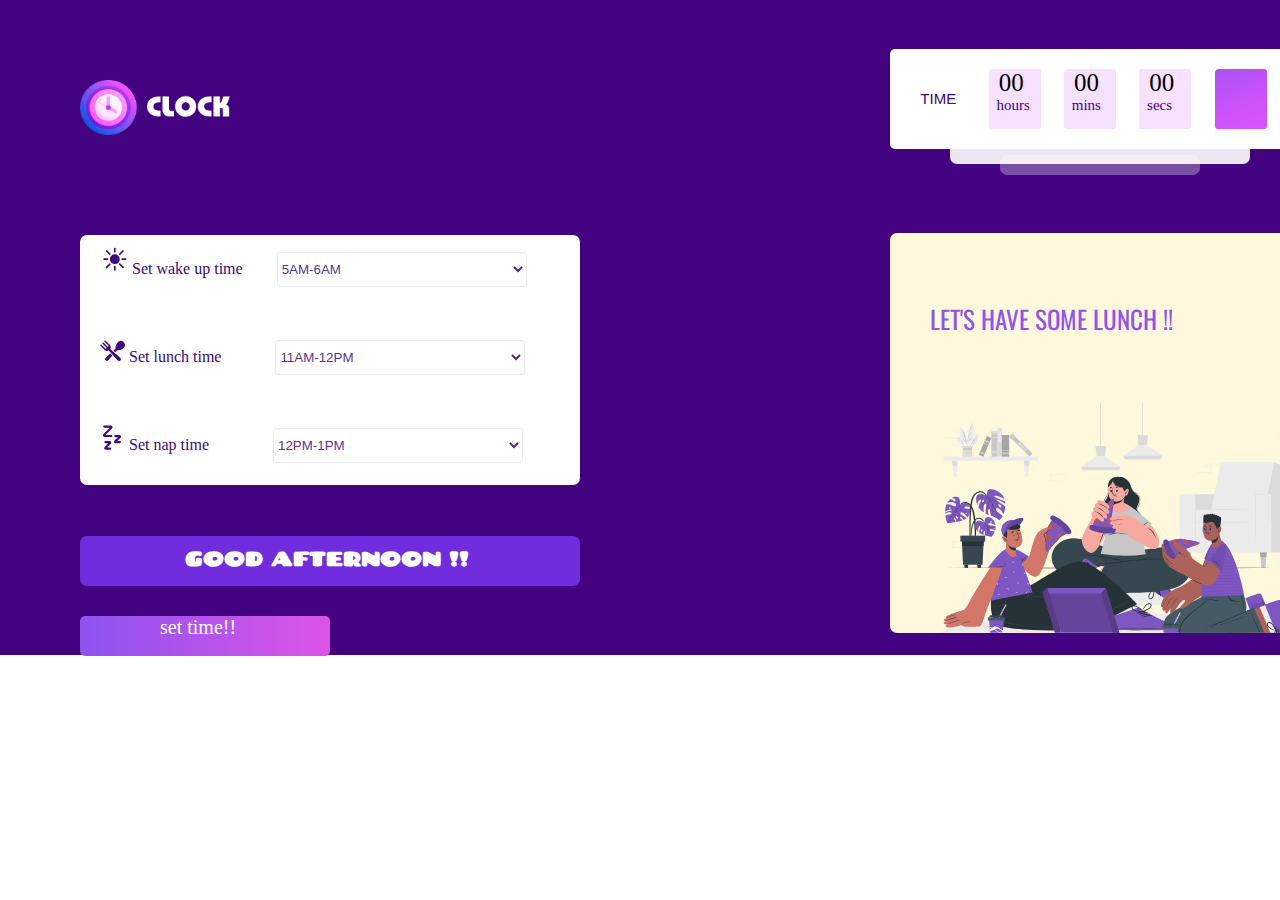
<file: index.html>
<!DOCTYPE html>

<html>
    <head>
        <meta charset="utf-8">
        <meta http-equiv="X-UA-Compatible" content="IE=edge">
        <title></title>
        <meta name="description" content="">
        <meta name="viewport" content="width=device-width, initial-scale=1">

        
        <link rel="preconnect" href="https://fonts.googleapis.com">
        <link rel="preconnect" href="https://fonts.gstatic.com" crossorigin>
        <link href="https://fonts.googleapis.com/css2?family=Chango&family=Krona+One&display=swap" rel="stylesheet">

        <link rel="preconnect" href="https://fonts.googleapis.com">
<link rel="preconnect" href="https://fonts.gstatic.com" crossorigin>
<link href="https://fonts.googleapis.com/css2?family=Chango&family=Krona+One&family=Oswald:wght@500&display=swap" rel="stylesheet">


<link rel="stylesheet" href="./third.css">
<link href="https://cdn.jsdelivr.net/npm/bootstrap@5.1.3/dist/css/bootstrap.min.css" rel="stylesheet" integrity="sha384-1BmE4kWBq78iYhFldvKuhfTAU6auU8tT94WrHftjDbrCEXSU1oBoqyl2QvZ6jIW3" crossorigin="anonymous">
      
    
    </head>
    <body class="margin">
        
        <div class="BACKGROUND">

            <div class="clock">
                <img src="./clock_logo.png" alt="" class="clock-size">
            </div>

            <div class="first-box">
                
                <div class="time1"><p class="timming">TIME</p></div>
                <div class="time2">
                    <span id="hours">00</span>
                    <p class="ts">hours</p>
                </div>

                <div class="time3">
                    <span id="minutes">00</span>
                    <p class="ts">mins</p>
                </div>

                <div class="time4">
                    <span id="seconds">00</span>
                    <p class="ts">secs</p>
                </div>
                <div id="time5">
                    <span id="upto"></span>
                </div>
                

            </div>

            <div class="shadow">

            </div>

            <div class="shadow1">

            </div>


            <div class="second-main"> 

            <div class="second-box">

            
            <div class="wakemain">
                
            <img  src ="wake_up.svg" class="wake_up">
            <label for ="wake" class="wake_up_time" >Set wake up time </label>
            <select name="wake" id="wake" class="wake">
                <option value="a">  5AM-6AM  </option>
                <option value="b">6AM-7AM</option>
                <option value="c">7AM-8AM</option>
                <option value="d">8AM-9AM</option>
                <option value="e">9M-10AM</option>
                <option value="f">10AM-11AM</option>
                <option value="12">10PM-11PM</option>
                
            </select>

            <div class="part1">
            <img  src ="lunch_time.svg" class="lunch_time">
            <label for="lunc" class="lun">Set lunch time</label>
            <select name="lunc" id="lunc" class="lunc">
                <option value="i">11AM-12PM</option>
                <option value="j">12PM-1PM</option>
                <option value="k">1PM-2PM</option>
                <option value="l">2PM-3PM</option>
                <option value="M">3PM-4PM</option>
                

                
            
            </select>
            </div>
            

            <div class="part2">
                <img  src ="nap_time.svg" class="nap_time">
                <label for="nap" class="nap">Set nap time</label>
                <select name="nap" id="nap" class="napt">
                <option value="N">12PM-1PM</option>                      <option value="i">1</option>
                <option value="P">1PM-2PM</option>
                <option value="Q">2PM-3PM</option>
                <option value="R">3PM-4PM</option>
                <option value="S">4PM-5PM</option>


                
                </select>
                </div>

            </div>



            
            
                
            <div class="third-box">
               
                
            </div>
            

            <div class="mini">
            
                <h5 class="good">GOOD AFTERNOON !!</h5>
            </div>

            <div class="miniest" onclick="setTime()">

                <p class="party" >set time!!</p>

            </div>
            
            </div>

            <div class="letshave">
                <p class="lets">LET'S HAVE SOME LUNCH !!</p>
            

            </div>

        </div>
        
       
    </body>

    <script src="./index.js"></script>
</html>
</file>
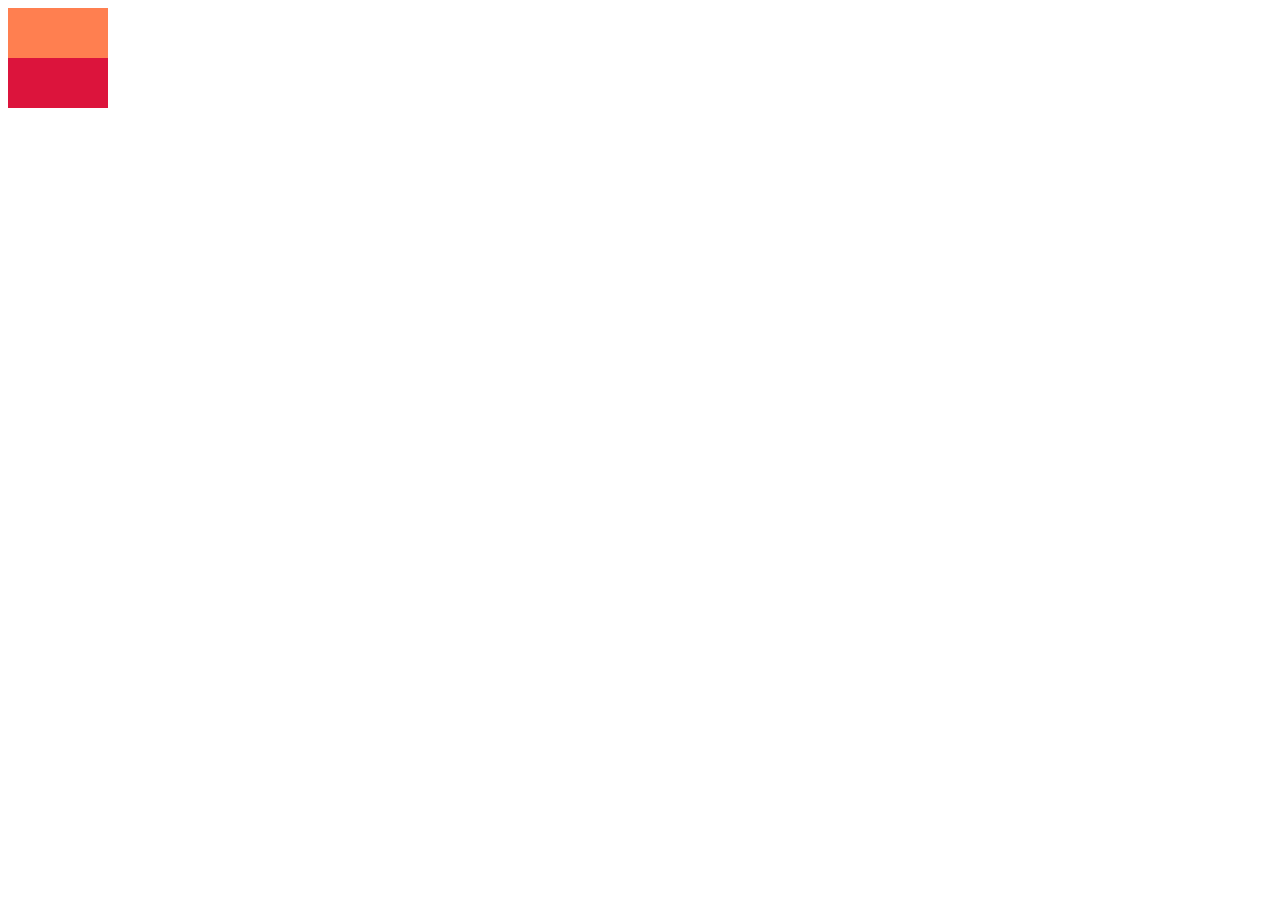
<file: cl.html>
<!DOCTYPE html>

<html>
    <head>
        <meta charset="utf-8">
        <meta http-equiv="X-UA-Compatible" content="IE=edge">
        <title></title>
        <meta name="description" content="">
        <meta name="viewport" content="width=device-width, initial-scale=1">
        <link rel="stylesheet" href="./cl.css">
    </head>
    <body>
      <div class="F_main">
          <div>

          </div>
          <div>

          </div>

          <div>

          </div>

      </div>

      <div class="S_main">
          <div>

          </div>

          <div>

          </div>
          <div>

          </div>

      </div>
        
        <script src="" async defer></script>
    </body>
</html>
</file>
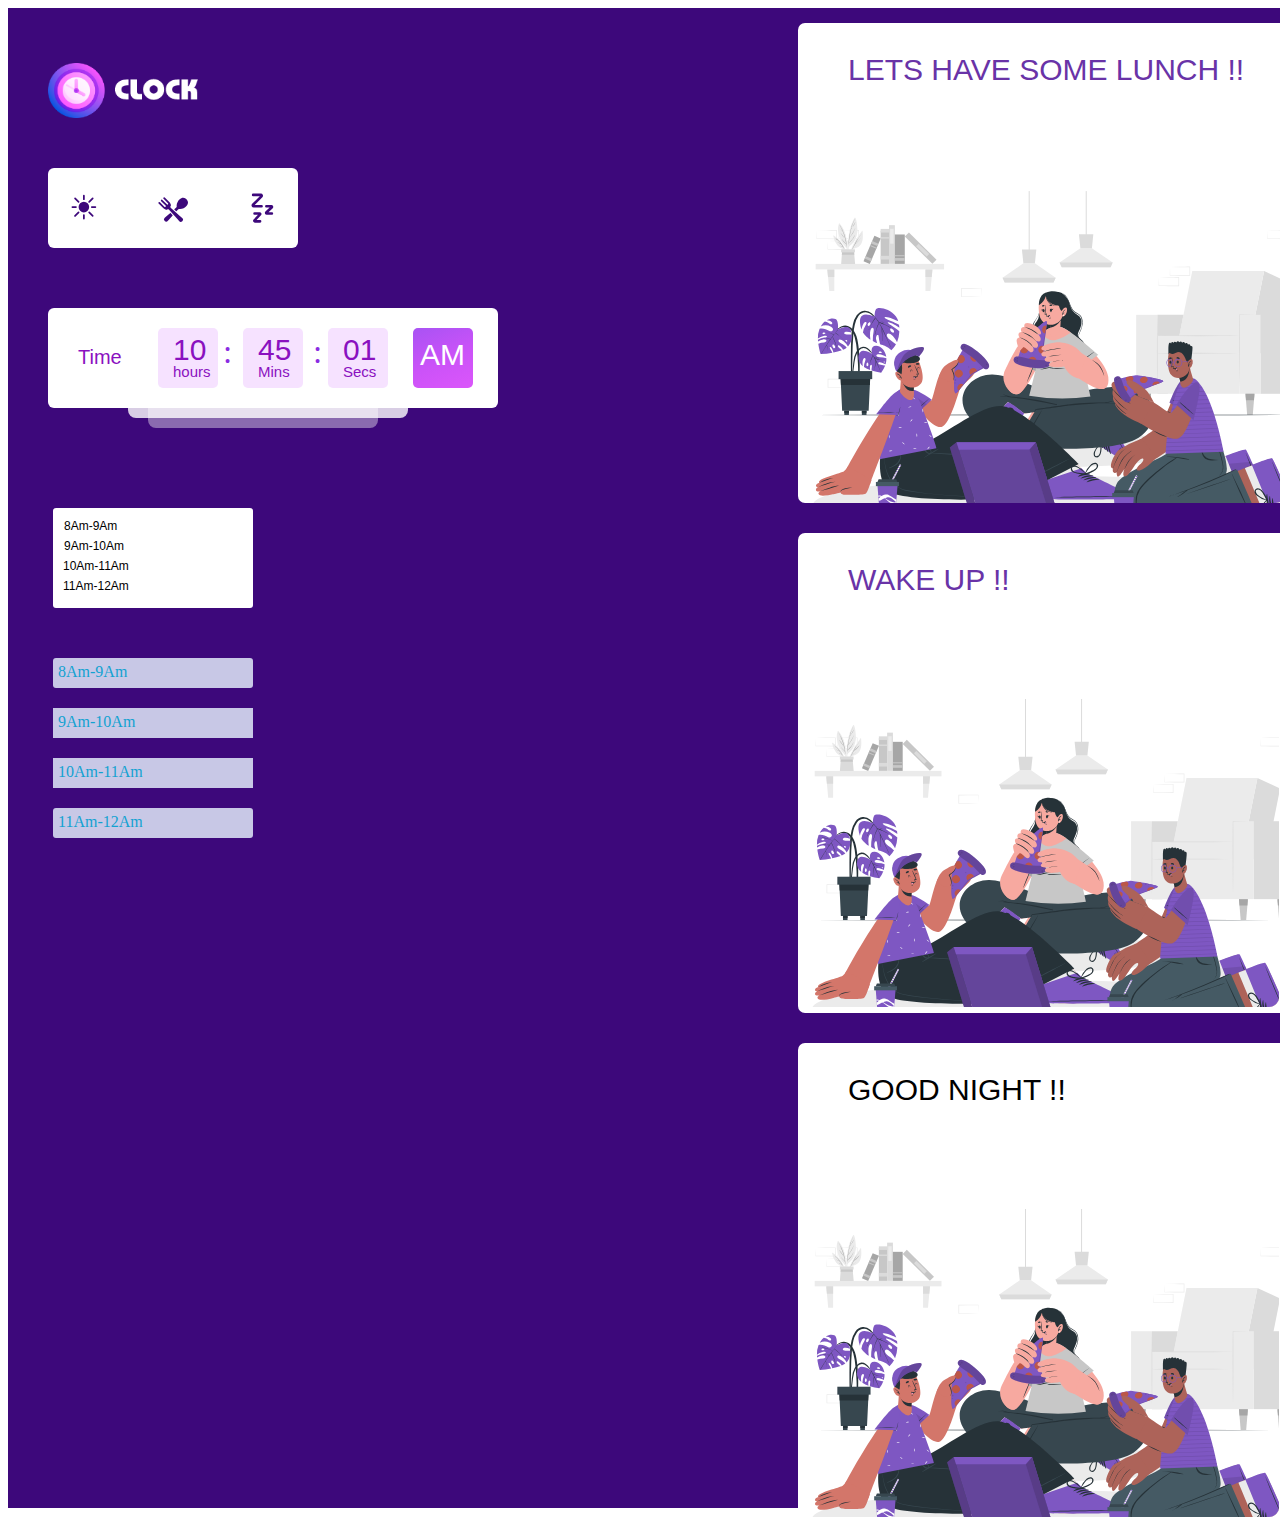
<file: kolk.html>
<!DOCTYPE html>

<html>
    <head>
        <meta charset="utf-8">
        <meta http-equiv="X-UA-Compatible" content="IE=edge">
        
        <meta name="description" content="">
        <meta name="viewport" content="width=device-width, initial-scale=1">
     
        <title></title>
        <link rel="stylesheet" href="./kolk.css">
    </head>
    <body>
        <div class="bigbox">
      <div class="F_main">
          <div class="clock">
              <img src="./clock_logo.png" alt="clock" class="clock_adj">

          </div >

          <div class="icons">
              <img src="./wake_up.svg" alt="" class="wake_up">
              <img src="./lunch_time.svg" alt="" class="lunch_time">
              <img src="./nap_time.svg" alt="" class="nap_time">
          </div>

            <div class="time_layout3">


            </div>
            <div class="time_layout2">


            </div>
        
            <div class="time_layout1">
                <div class="time"> <p class="time_adj">Time</p> </div>
                <div class="hour">
                    <p class="num">10</p>
                    <p class="ts">hours</p>
                </div>
                <div class="sign1">
                    <p class="sign">:</p>
                </div>
                <div class="min">
                    <p class="num">45</p>
                    <p class="ts">Mins</p>
                </div>
                <div class="sign2">
                    <p class="sign">:</p>
                </div>
                
                <div class="sec">
                    <p class="num">01</p>
                    <p class="ts">Secs</p>
                </div>
                <div class="am"> <p class="am_adj">AM</p> </div>

                <div class="black_time">
                    <div class="black_time1"><p class="time_adjust">8Am-9Am</p></div>
                    <div class="black_time2"><p class="time_adjust">9Am-10Am</p></div>
                    <div class="black_time3"><p class="time_adjust">10Am-11Am</p></div>
                    <div class="black_time4"><p class="time_adjust">11Am-12Am</p></div>

                </div>

                <div class="colour_time1">  <p class="time_adjust_last">8Am-9Am</p>  </div>
                <div class="colour_time2">  <p class="time_adjust_last">9Am-10Am</p> </div>
                <div class="colour_time3">  <p class="time_adjust_last">10Am-11Am</p> </div>
                <div class="colour_time4">  <p class="time_adjust_last">11Am-12Am</p> </div>


                
                
            </div>

      </div>

      <div class="S_main">
          <div class="pic1">
              <img src="./lunch_image.svg" alt="" class="pic1_adj">
              <p class="pic1_text">LETS HAVE SOME LUNCH !!</p>

          </div>

          <div class="pic2">
              <img src="./lunch_image.svg" alt="" class="pic2_adj">
              <p class="pic2_text">WAKE UP !!</p>

          </div>
          <div class="pic3">
              <img src="./lunch_image.svg" alt="" class="pic3_adj">
              <p class="pic3_text">GOOD NIGHT !!</p>

          </div>

      </div>
    </div>
        
        <script src="" async defer></script>
    </body>
</html>
</file>
<file: third.css>
.margin
{
    margin-top: 0px;
    margin-left: 0px;
    margin-bottom: 0px;
}

.BACKGROUND
{
    width: 1368px;
    height: 655px;
    background-color:  rgb(67, 2, 128); 
   
}



.clock-heading
{
    color: white;
    font-family:  Impact, Haettenschweiler, 'Arial Narrow Bold', sans-serif;
    font-size: 40PX;
    margin-left: 150px;
    margin-top: -58px;

}

.clock-size
{
    width: 150px;
    height: 55px;
    margin-top: 80px;
    margin-left: 80px;

}

.first-box
{
    width: 400px;
    height: 100px;
    background-color:#FFFFFF; 
    opacity: 3;
    margin-top: -90px ;
    margin-left: 890px;
    border-radius: 5px;
    justify-content: space-evenly;
    display: flex;


}

.shadow
{
    width: 300px;
    height:30px;
    margin-top: -15px;
    margin-left: 950px;
    background-color:#FFFFFF;
    display:flex;
    opacity: 0.9;
    border-radius: 7px;
}

.shadow1{
    width: 200px;
    height:20px;
    margin-top: -9px;
    margin-left: 1000px;
    background-color:#FFFFFF;
    opacity: 0.3;
    display:flex;
    opacity: 0.3;
    border-radius: 7px;

}
.time1
{
 width: 52px;
 height: 60px;
 background-color:#FFFFFF;
 margin-top: 20px;
 border-radius: 3px;
 

}

.num
{   margin-left: 2px;
    color: #8A11BF;
    position:relative;
    left:20%;
    font-size: 20px;

}

.ts
{
    color:#3D087B;
    position:relative;
    left:15%;
}

.num
{
    font-size: 20px;
    color: rgb(67, 2, 128);
    margin-bottom: 0px;
    margin-top: 0px;
}
.ts
{
    margin-top: 0px;
    font-size: 15px;
    color:rgb(67, 2, 128);
}

.upto
{
    font-size: 25px;
    position:relative;
    left:15%;
    top:15%;
    color:#FFFFFF ;
}
.timming
{
    font-size: 15px;
    color: rgb(67, 2, 128);
    font-family:Verdana, Geneva, Tahoma, sans-serif;
    margin-top: 21px;
    margin-left:7px ;
    
}
.time2
{
 width: 52px;
 height: 60px;
 background-image: url(./timeline.svg);
 margin-top: 20px;
 border-radius: 3px;

}

#hours
{
    margin-left: 10px;
    font-size: 25px;
}


.time3
{
 width: 52px;
 height: 60px;
 background-image: url(./timeline.svg);
 margin-top: 20px;
 border-radius: 3px;

}

#minutes
{
    margin-left: 10px;
    font-size: 25px;
}

.time4
{
 width: 52px;
 height: 60px;
background-image: url(./timeline.svg);
 margin-top: 20px;
 border-radius: 3px;

}

#seconds
{
    margin-left: 10px;
    font-size: 25px;
}


#time5
{
 width: 52px;
 height: 60px;
 background-image: url(./AM_svg.svg);
 margin-top: 20px;
 border-radius: 3px;

}

#upto{

    margin-left: 7px;
 
    font-size: 25px;
    color:white;

}

.second-main
{
    display: flex;
    
}

.second-box
{
    width: 500px;
    height: 250px;
    background-color: #FFFFFF;
    margin-left: 80px;
    margin-top: 60px;
    border-radius: 7px;
    
}


.third-box
{
    width: 400px;
    height: 400px;
    margin-top: -230px;
    margin-left: 810px;
    background-color:cornsilk;
    border-radius: 7px; 
    background-image: url(./lunch_image.svg);
    background-size:contain;
    background-repeat: no-repeat;
    background-position-y: bottom;
    
}

.letshave
{
    
    margin-left: 350px;
    margin-top: 100px;



}

.lets
{
    width: 500px;
    height:30px;
    font-size: 25px;
    color: #8E53F0;
    font-family:'Oswald', sans-serif;
    
}



.mini
{
    width:500px;
    height:50px;
    
    border-radius:7px;
    margin-top: -130px;
    
    background-color:#702cdd ;

}

.miniest
{
    width: 250px;
    height: 40px ;
    background-color:white;
    border-radius: 5px;
    margin-top: 30px;
    
  
    background-image:linear-gradient(to right,#8E53F0, #db54e7);
    background-size: 100% 100%;
    
    
}

.party
{
    color: white;
    margin-left: 80px;
    margin-top: 3px;
    font-size: 20px;
      
}

.good
{
    color: white;
    position: relative;
    left: 20%;
    top:20%;
    margin-left: 5px;
    margin-bottom: 5px;
    font-size: 20px;
    font-family: 'Chango', cursive;
   
    
}


.wakemain
{
    margin-top: -28px;
    margin-left: 60px ;
}


.wake_up
{
    width: 28px;
    height: 28px;
    margin-top: -5px;
    margin-left: -40px;
   
}
.wake
{
    width: 250px;
    height: 35px;
    margin-left: 30px;
    margin-top: 45px;
    color:#3D087BDE;
    border: solid;
    border-width: 1px;
    background-color: #FFFFFF;
    border-radius: 3px;
    border-color: #EDEDED;
    box-shadow: #EDEDED;
}
.wake_up_time
{
    color:#3D087B ;
}


.part1
{
    margin-left: -30px;
    margin-top: 50px;
}

.lunch_time
{
    width: 25px;
    height:25px;
    margin-left:-10px;
}

.lun
{
    color:#3D087B ;
}

.lunc
{
    width: 250px;
    height: 35px;
    margin-left: 50px;
     color:#3D087BDE;
    border: solid;
    border-width: 1px;
    background-color: #FFFFFF;
    border-radius: 3px;
    border-color: #EDEDED;
    box-shadow: #EDEDED;
}

.part2
{
    margin-left: -30px;
    margin-top: 50px;

}

.nap_time
{
    width: 25px;
    height:25px;
    margin-left:-10px;
}

.nap
{
    color:#3D087B ;
}

.napt
{
    width: 250px;
    height: 35px;
    margin-left: 60px;
     color:#3D087BDE;
    border: solid;
    border-width: 1px;
    background-color: #FFFFFF;
    border-radius: 3px;
    border-color: #EDEDED;
    box-shadow: #EDEDED;
}
</file>
<file: cl.css>
.F_main
{
    display: flex;
    background-color: coral;
    width: 100px;
    height: 50px;


}

.S_main
{
    display: flex;
    background-color: crimson;
    width: 100px;
    height: 50px;

}
</file>
<file: kolk.css>
.bigbox
{
    background-color: #3D087B;
    
    
}
.F_main
{
    
    display: flex;
    background-color:#3D087B;
    width: 650px;
    height: 1500px;
   
    

}
.S_main
{
    display: flex;
    background-color:#3D087B;
    width: 650px;
    height:1500px;
    margin-left:685px;
    margin-top:-1500px;
    

}

.clock_adj
{
    width:150px ;
    height:55px ;
    margin-left: 40px;
    margin-top: 55px;
}



.icons
{   
    display: flex;
    margin-top: 160px;
    margin-left:40px ;
    width:250px ;
    height:80px ;
    background-color: #FFFFFF;
    position: absolute;
    border-radius: 6px;
}

.wake_up
{
    width:30px;
    height: 30px;
    position:relative;
    margin-top: 25px;
    margin-left: 20px;

}
.lunch_time
{
    width:30px;
    height: 30px;
    position: relative;
    margin-top: 25px;
    margin-left: 60px;
}
.nap_time
{
    width:30px;
    height: 30px;
    position: relative;
    margin-top: 25px;
    margin-left: 60px;
}


.time_layout3
{
    display: flex;
    margin-top: 320px;
    margin-left:140px ;
    width:230px ;
    height:100px ;
    background-color: #FFFFFF;
    position: absolute;
    border-radius: 8px;
    opacity: 0.4;
}
.time_layout2
{
    display: flex;
    margin-top: 310px;
    margin-left:120px ;
    width:280px ;
    height:100px ;
    background-color: #FFFFFF;
    position: absolute;
    border-radius: 8px;
    opacity: 0.8;
}
.time_layout1
{
    display: flex;
    margin-top: 300px;
    margin-left:40px ;
    width:450px ;
    height:100px ;
    background-color: #FFFFFF;
    position: absolute;
    border-radius: 6px;

}
.time
{   display: flex;
    height: 60px;
    width: 60px;
    position: relative;
    margin-left: 25px;
    margin-top:20px;
    background-color:#FFFFFF;
    border-radius: 5px;

}
.hour
{   display: flex;
    height: 60px;
    width: 60px;
    position: relative;
    margin-left: 25px;
    margin-top:20px;
    background-color: blueviolet;
    background-image: url(./timeline.svg);
    border-radius: 5px;

}
.min
{   display: flex;
    height: 60px;
    width: 60px;
    position: relative;
    margin-left: 25px;
    margin-top:20px;
    background-color: blueviolet;
    background-image: url(./timeline.svg);
    border-radius: 5px;

}
.sec
{   display: flex;
    height: 60px;
    width: 60px;
    position: relative;
    margin-left: 25px;
    margin-top:20px;
    background-color: blueviolet;
    background-image: url(./timeline.svg);
    border-radius: 5px;

}
.am
{   display: flex;
    height: 60px;
    width: 60px;
    position: relative;
    margin-left: 25px;
    margin-top:20px;
    background-color: blueviolet;
    background-image: url(./AM_svg.svg);
    border-radius: 5px;

}
.sign1
{
    display: flex;
    background-color:#FFFFFF;
    position: absolute;
    width: 10px;
    height: 35px;
    margin-top:26px ;
    margin-left:175px ;

}
.sign
{
    display: flex;
    color: blueviolet;
    position:relative;
    margin-top:0px ;
    margin-left: 0px;
    font-size: 33px;

}
.sign2
{
    display: flex;
    background-color:#FFFFFF;
    position: absolute;
    width: 10px;
    height: 35px;
    margin-top:26px ;
    margin-left:265px ;

}
.time_adj
{
    font-size: 20px;
    color:#8A11bf;
    font-family: 'Trebuchet MS', 'Lucida Sans Unicode', 'Lucida Grande', 'Lucida Sans', Arial, sans-serif;
    position: relative;
    margin-top: 18px;
    margin-left: 5px;


}
.am_adj
{
    font-size: 30px;
    color: #FFFFFF;
    font-family: 'Trebuchet MS', 'Lucida Sans Unicode', 'Lucida Grande', 'Lucida Sans', Arial, sans-serif;
    
    position: relative;
    margin-left: 7px;
    margin-top: 10px;
}
.num
{
    position: relative;
    font-size: 30px;
    color:#8A11bf;
    margin-top: 5px;
    margin-left: 15px ;
    font-family: 'Trebuchet MS', 'Lucida Sans Unicode', 'Lucida Grande', 'Lucida Sans', Arial, sans-serif;
}
.ts
{
    position: absolute;
    font-size: 15px;
    color:#8A11bf;
    margin-top: 35px;
    margin-left: 15px;
    font-family: 'Trebuchet MS', 'Lucida Sans Unicode', 'Lucida Grande', 'Lucida Sans', Arial, sans-serif;
}

.black_time
{
    position: absolute;
    margin-top: 200px;
    margin-left: 5px;
    width: 200px;
    height: 100px;
    background-color: #FFFFFF;
    border-radius: 3px;
}
.black_time1
{
    position:absolute;
    width: 100px;
    height: 5px;
    margin-top: -1px;
    margin-left: 11px;

}
.black_time2
{
    position:absolute;
    width: 100px;
    height: 5px;
    margin-top: 19px;
    margin-left:11px ;

}
.black_time3
{
    position:absolute;
    width: 100px;
    height: 5px;
    margin-top: 39px;
    margin-left:10px ;
 


}
.black_time4
{
    position:absolute;
    width: 100px;
    height: 5px;
    margin-top: 59px;
    margin-left: 10px;

}
.time_adjust
{
    color: black;
    font-size: 12px;
    font-family: 'Trebuchet MS', 'Lucida Sans Unicode', 'Lucida Grande', 'Lucida Sans', Arial, sans-serif;
}

.colour_time1
{
    position: absolute;
    display: flex;
    width:200px;
    height: 30px;
    background-color:rgb(200, 200, 230);
    margin-top: 350px;
    margin-left: 5px;
    border-radius: 3px;
}
.colour_time2
{
    position: absolute;
    display: flex;
    width:200px;
    height: 30px;
    background-color: rgb(200, 200, 230);
    margin-top: 400px;
    margin-left: 5px;
    
}
.colour_time3
{
    position: absolute;
    display: flex;
    width:200px;
    height: 30px;
    background-color: rgb(200, 200, 230);
    margin-top: 450px;
    margin-left: 5px;
    
}
.colour_time4
{
    position: absolute;
    display: flex;
    width:200px;
    height: 30px;
    background-color: rgb(200, 200, 230);
    margin-top: 500px;
    margin-left: 5px;
    border-radius: 3px;
}
.time_adjust_last
{
    position: relative;
    margin-top: 5px;
    margin-left:5px ;
    color:rgb(19, 162, 209);

}



.pic1
{
    display: flex;
    position: relative;
    background-color: white;
    width: 500px;
    height: 480px;
    margin-top: 15px;
    margin-left: 105px;
    border-radius: 7px;

}
.pic1_adj
{
    position: relative;
    size-adjust: 300px;
    margin-left: -55px;
}

.pic2
{
    display: flex;
    position: absolute;
    background-color: white;
    width: 500px;
    height: 480px;
    margin-top: 525px;
    margin-left: 105px;
    border-radius: 7px;

}
.pic2_adj
{
    position: absolute;
    size-adjust: 300px;
    margin-left: -55px;
}

.pic3
{
    display: flex;
    position: absolute;
    background-color: white;
    width: 500px;
    height: 480px;
    margin-top: 1035px;
    margin-left: 105px;
    border-radius: 7px;

}
.pic3_adj
{
    position: absolute;
    size-adjust: 300px;
    margin-left: -55px;
}

.pic1_text
{   color: #6933a7;
    position:absolute;
    font-size: 30px;
    margin-left: 50px;
    font-family: 'Trebuchet MS', 'Lucida Sans Unicode', 'Lucida Grande', 'Lucida Sans', Arial, sans-serif;
}


.pic2_text
{   
    color: #6933a7;
    position:absolute;
    font-size: 30px;
    margin-left: 50px;
    font-family: 'Trebuchet MS', 'Lucida Sans Unicode', 'Lucida Grande', 'Lucida Sans', Arial, sans-serif;
}


.pic3_text
{ 
      color: ##6933a7;
    position:absolute;
    font-size: 30px;
    margin-left: 50px;
    font-family: 'Trebuchet MS', 'Lucida Sans Unicode', 'Lucida Grande', 'Lucida Sans', Arial, sans-serif;
}
</file>
